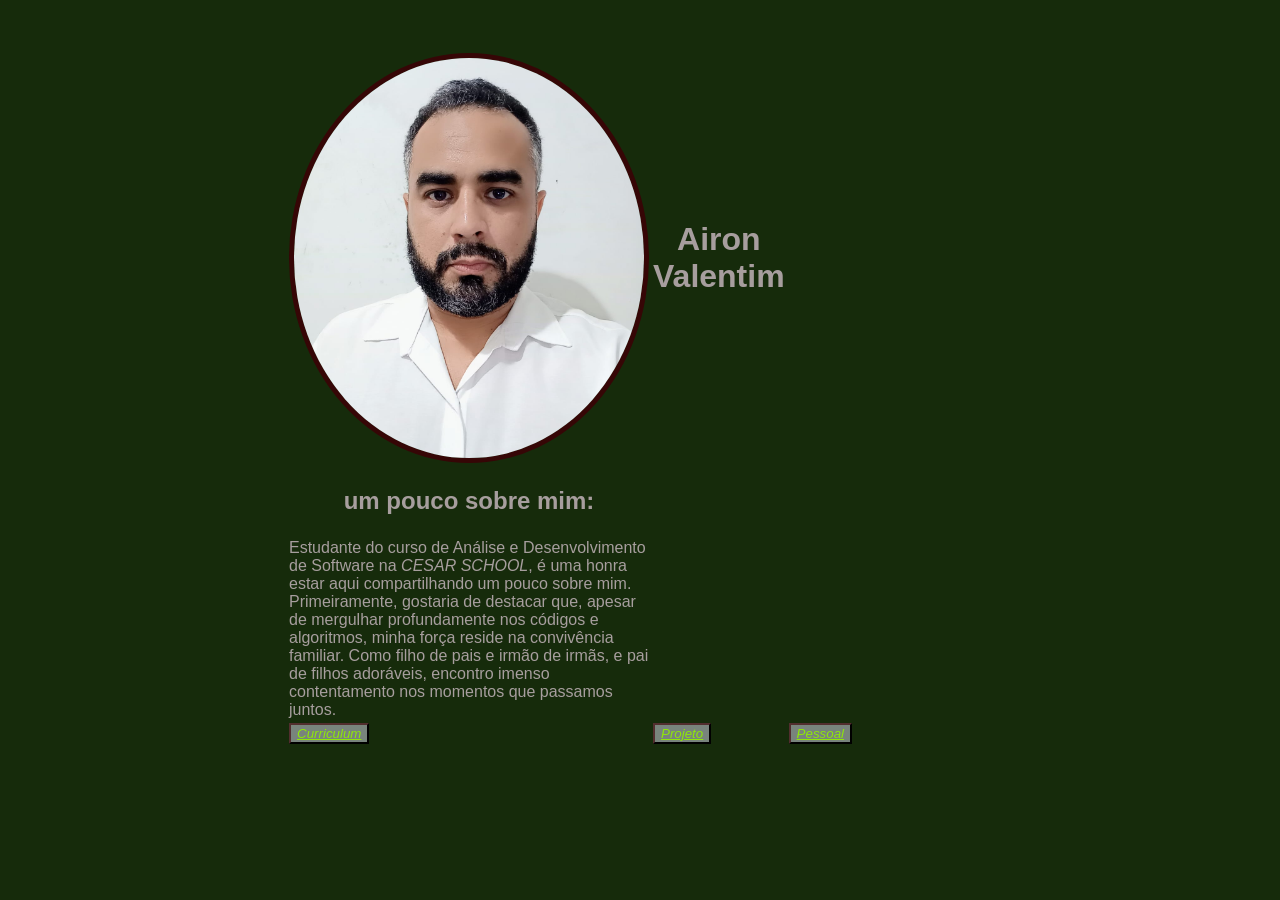
<file: index.html>
<!DOCTYPE html>
<html lang="pt-br">

<head>
    <meta charset="UTF-8">
    <meta name="viewport" content="width=device-width, initial-scale=1.0">
    <title>Portifólio Airon Valentim</title>


</head>

<header>
    <link rel="shortcut icon" href="Img/ico-portifolio.ico" type="image/x-icon">
    <link rel="stylesheet" href="css/style.css">
    <link rel="stylesheet" href="curriculum.html">
    <link rel="stylesheet" href="projeto.html">
</header>

<body>

    <div class="pai">
        <div class="filho">
            <table>

                    <tr>
                        <th> <img id="img_redonda" src="Img/Airon.jpg" alt="Imagem do Airon Valentim" height="300px"
                                width="250px">
                    
                            <td><h1>Airon Valentim</h1></td>
                        </th>
                        <tr>
                            <td><h2>um pouco sobre mim:</h2></td>
                        </tr>
                        <tr>
                            <td>
                                Estudante do curso de Análise e Desenvolvimento de Software na <i>CESAR SCHOOL</i>, é uma honra estar aqui compartilhando um pouco sobre mim.

                                Primeiramente, gostaria de destacar que, apesar de mergulhar profundamente nos códigos e algoritmos, minha força reside na convivência familiar. Como filho de pais e irmão de irmãs, e  pai de filhos adoráveis, encontro imenso contentamento nos momentos que passamos juntos.
                            
                            </td>
                        </tr>
                     </tr>

                     <tr>
                        
                        <td><button><a href="curriculum.html">Curriculum</a></button></td>
                        <td><button><a href="projeto.html">Projeto</a></button></td>
                        <td><button><a href="pessoal.html">Pessoal</a></button></td>
                     </tr>
          
            </table>
        </div>
    </div>

    

</body>

</html>
</file>
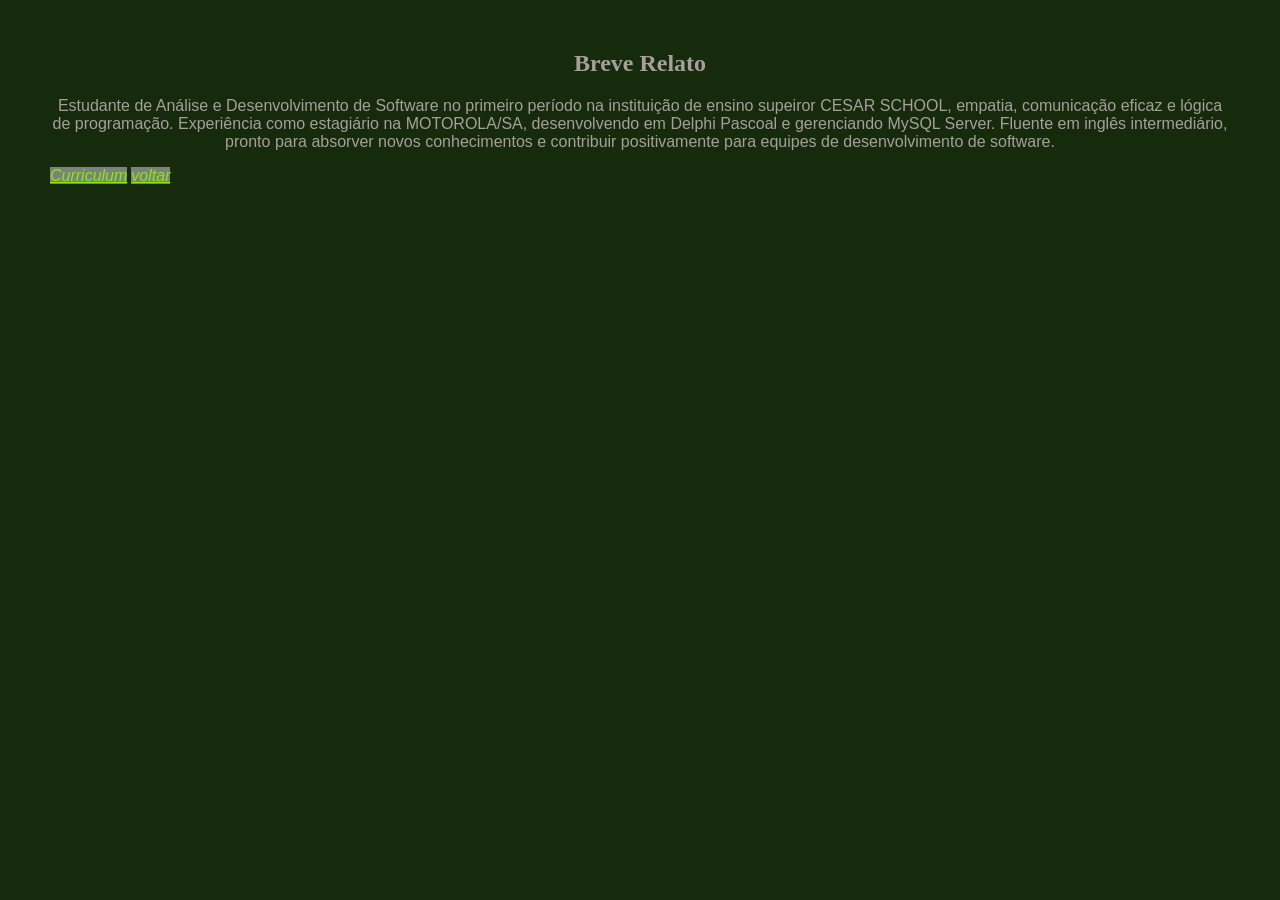
<file: curriculum.html>
<!DOCTYPE html>
<html lang="pt-br">
<head>
    <meta charset="UTF-8">
    <meta name="viewport" content="width=device-width, initial-scale=1.0">
    <title>Meu curriculum</title>
    <link rel="stylesheet" href="css/style.css">
   
</head>

<body>

    <h2>Breve Relato</h2>

    <p>
        Estudante de Análise e Desenvolvimento de Software no primeiro período na instituição de ensino supeiror CESAR SCHOOL, empatia, comunicação eficaz e lógica de programação. Experiência como estagiário na MOTOROLA/SA, desenvolvendo em Delphi Pascoal e gerenciando MySQL Server. Fluente em inglês intermediário, pronto para absorver novos conhecimentos e contribuir positivamente para equipes de desenvolvimento de software.</p>

    <a href="Curriculum/curriculum_vitae.htm">Curriculum</a>
  
    <a href="index.html">voltar</a>
</body>
</html>
</file>
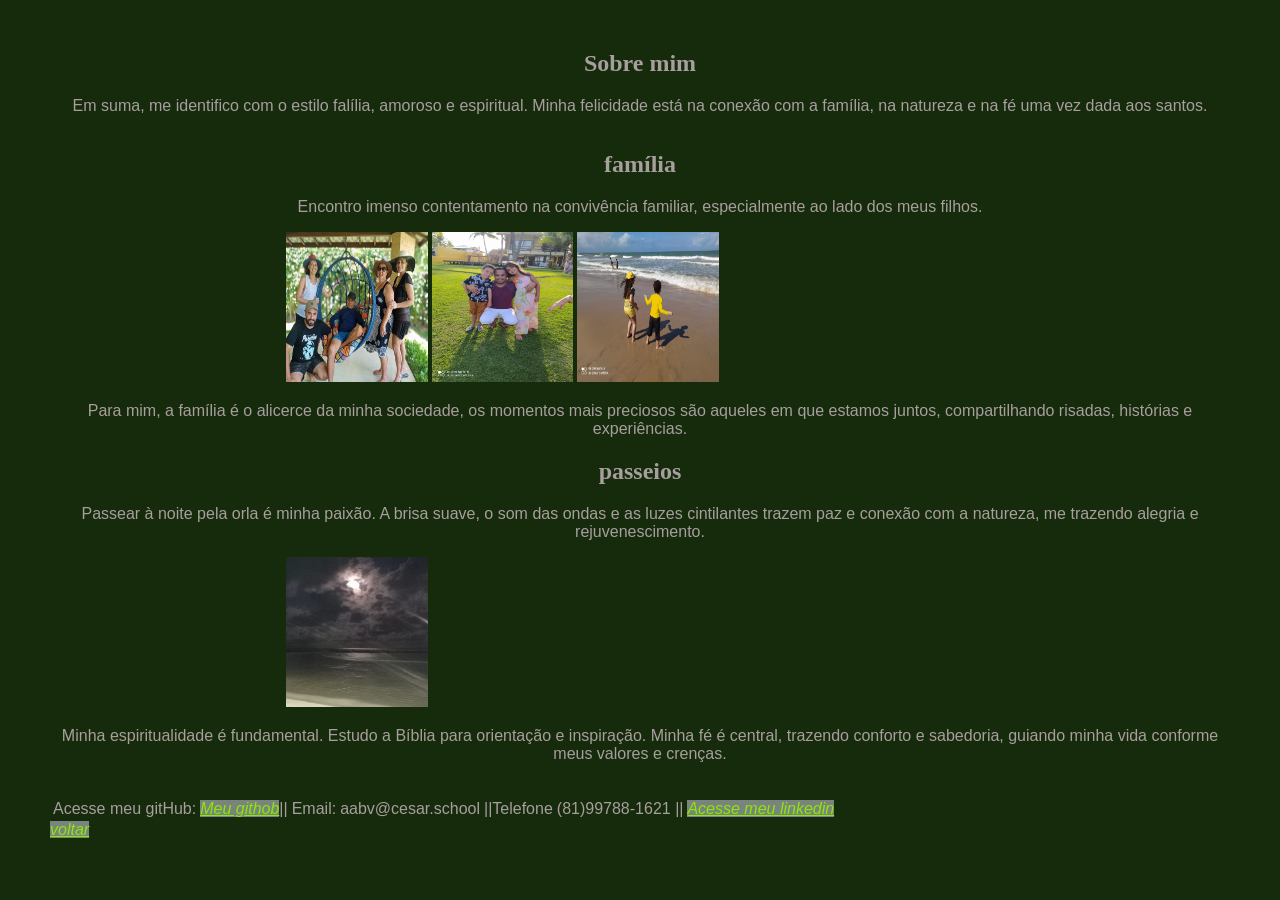
<file: pessoal.html>
<!DOCTYPE html>
<html lang="pt-br">

<head>
    <meta charset="UTF-8">
    <meta name="viewport" content="width=device-width, initial-scale=1.0">
    <title>Pagina Pessoal</title>
    <link rel="stylesheet" href="css/style.css">
    <link rel="stylesheet" href="index.html">
</head>

<body>
    <h2>Sobre mim</h2>

    <p>
        Em suma, me identifico com o estilo falília, amoroso e espiritual. Minha felicidade está na conexão com a família, na natureza e na fé uma vez dada aos santos.</p>

    <p>

    <h2>família</h2>
    <p>Encontro imenso contentamento na convivência familiar, especialmente ao lado dos meus filhos.</p>

    <div class="pai">

        <div class="filho">
            <img src="Img/Familia_base.jpg" alt="imagem da familia principal" height="150px" width="30%">
            <img src="Img/Nos_tres.jpg" alt="imagem Airon e filhos" height="150px" width="30%">
            <img src="Img/Filhos_costas.jpg" alt="filhos de Airon de vendo o mar" height="150px" width="30%">
           
        </div>

    </div>

    <p> Para mim, a família é o alicerce da minha sociedade, os momentos mais preciosos são aqueles em que estamos
        juntos, compartilhando
        risadas, histórias e experiências.</p>




    <h2>passeios</h2>
    <p>
        Passear à noite pela orla é minha paixão. A brisa suave, o som das ondas e as luzes cintilantes trazem paz e
        conexão com a natureza, me trazendo alegria e rejuvenescimento.</p>




    <div class="pai">

        <div class="filho">

            <img src="Img/orla.jpg" alt="imagem da praia a noite" height="150px" width="30%">
        </div>

    </div>
    <p>
        Minha espiritualidade é fundamental. Estudo a Bíblia para orientação e inspiração. Minha fé é central, trazendo
        conforto e sabedoria, guiando minha vida conforme meus valores e crenças.</p>



    <br>

    <footer>
        <form action="">
            <table>
                <tr>
                    <td><label for="Acesse meu gitHub">Acesse meu gitHub:</label></td>
                    <td><a href="https://github.com/">Meu githob</a>||</td>
                    <td><label for="Email">Email:</label></td>
                    <td><label for=""></label>aabv@cesar.school</td>
                    <td><label for="Telefone">||</label>Telefone</td>
                    <td><label for="numero"></label>(81)99788-1621 ||</td>
                    <td><a href="https://www.linkedin.com/in/airon-valentim-16004b10b/">Acesse meu linkedin</a></td>
                </tr>
            </table>

        </form>
    </footer>
    <a href="index.html">voltar</a>
</body>

</html>
</file>
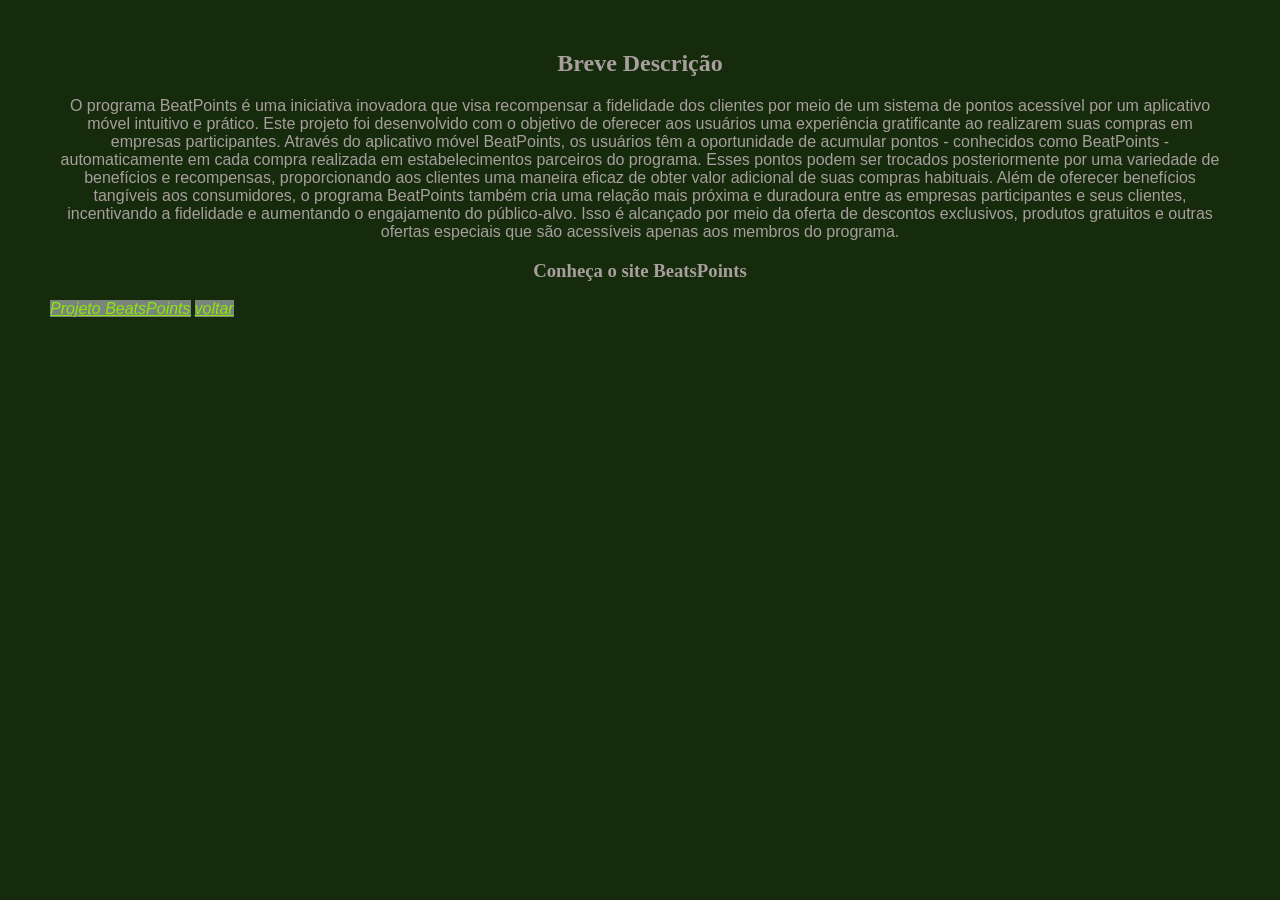
<file: projeto.html>
<!DOCTYPE html>
<html lang="pt-br">

<head>
    <meta charset="UTF-8">
    <meta name="viewport" content="width=device-width, initial-scale=1.0">
    <title>Descrição Projeto</title>
    <link rel="stylesheet" href="css/style.css">
    <link rel="stylesheet" href="index.html">
</head>

<body>
    <h2>Breve Descrição</h2>
    <p>
        O programa BeatPoints é uma iniciativa inovadora que visa recompensar a fidelidade dos clientes por meio de um
        sistema de pontos acessível por um aplicativo móvel intuitivo e prático. Este projeto foi desenvolvido com o
        objetivo de oferecer aos usuários uma experiência gratificante ao realizarem suas compras em empresas
        participantes.

        Através do aplicativo móvel BeatPoints, os usuários têm a oportunidade de acumular pontos - conhecidos como
        BeatPoints - automaticamente em cada compra realizada em estabelecimentos parceiros do programa. Esses pontos
        podem ser trocados posteriormente por uma variedade de benefícios e recompensas, proporcionando aos clientes uma
        maneira eficaz de obter valor adicional de suas compras habituais.

        Além de oferecer benefícios tangíveis aos consumidores, o programa BeatPoints também cria uma relação mais
        próxima e duradoura entre as empresas participantes e seus clientes, incentivando a fidelidade e aumentando o
        engajamento do público-alvo. Isso é alcançado por meio da oferta de descontos exclusivos, produtos gratuitos e
        outras ofertas especiais que são acessíveis apenas aos membros do programa.</p>

    <h3>Conheça o site BeatsPoints</h3>

    <a href="https://sites.google.com/cesar.school/wwwbeatpointscombr/p%C3%A1gina-inicial ">Projeto BeatsPoints</a>


    <a href="index.html">voltar</a>
</body>

</html>
</file>
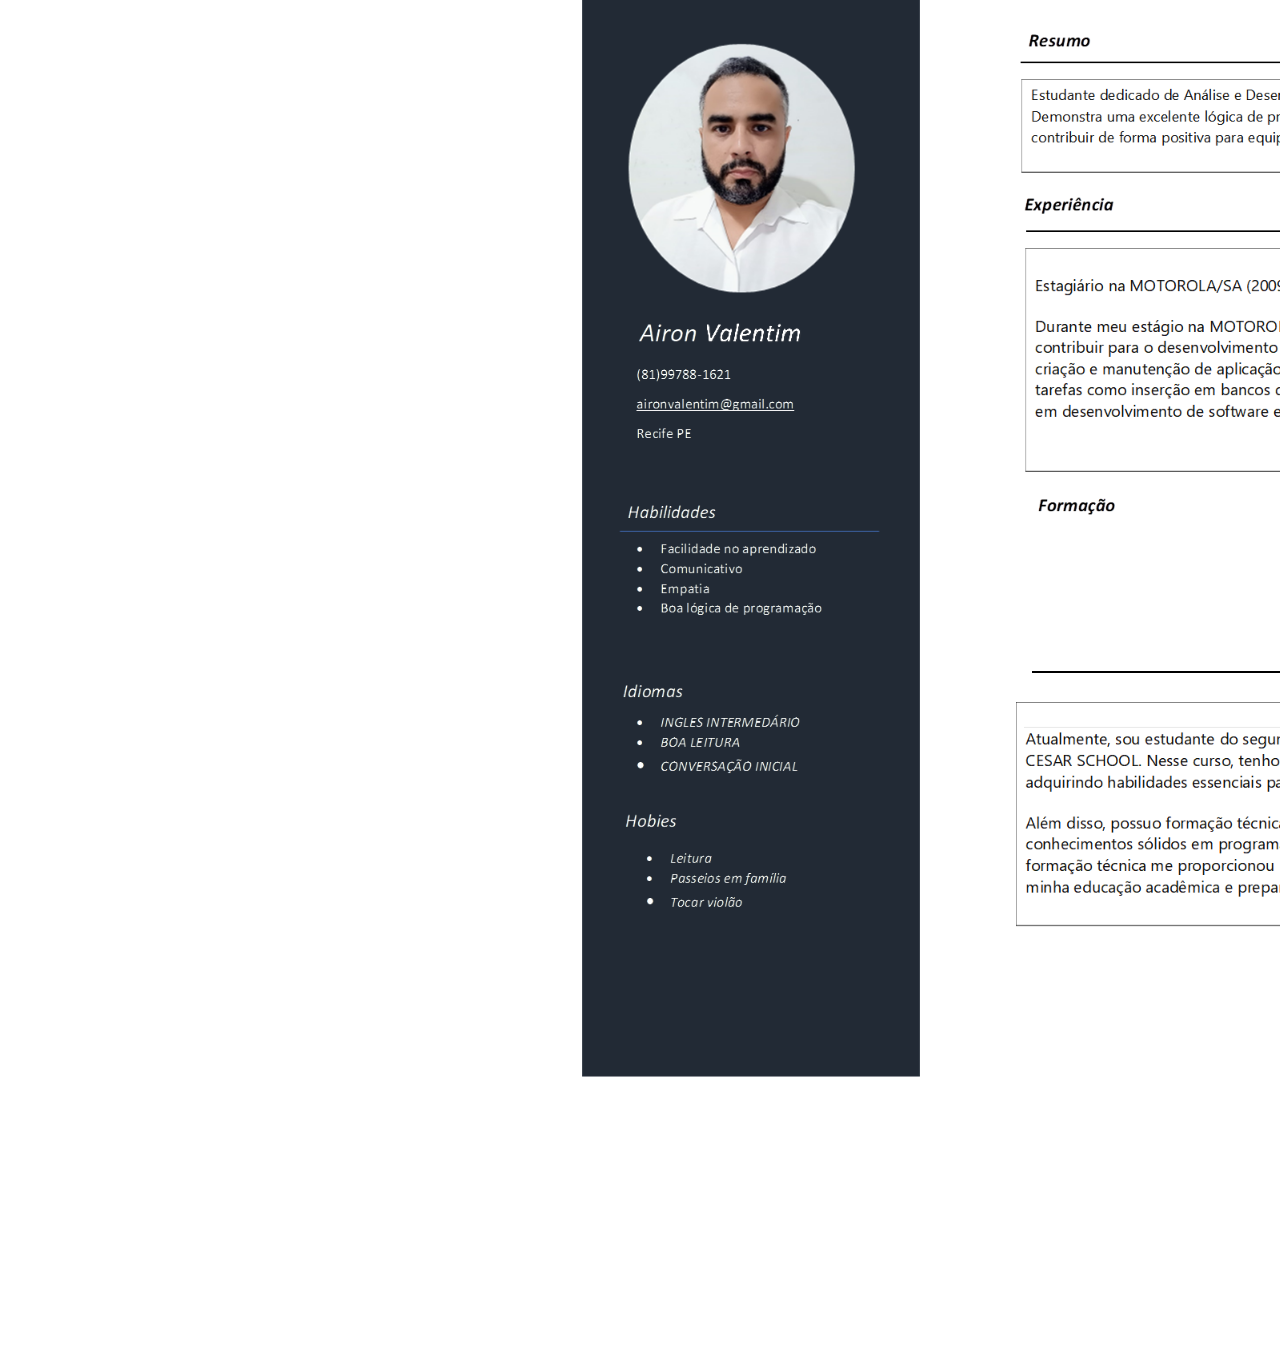
<file: Curriculum/curriculum_vitae.htm>
<html>

<head>
<meta http-equiv=Content-Type content="text/html; charset=windows-1252">
<meta name=Generator content="Microsoft Word 15 (filtered)">
<style>
<!--
 /* Font Definitions */
 @font-face
	{font-family:Wingdings;
	panose-1:5 0 0 0 0 0 0 0 0 0;}
@font-face
	{font-family:"Cambria Math";
	panose-1:2 4 5 3 5 4 6 3 2 4;}
@font-face
	{font-family:Calibri;
	panose-1:2 15 5 2 2 2 4 3 2 4;}
 /* Style Definitions */
 p.MsoNormal, li.MsoNormal, div.MsoNormal
	{margin-top:0cm;
	margin-right:0cm;
	margin-bottom:8.0pt;
	margin-left:0cm;
	line-height:107%;
	font-size:11.0pt;
	font-family:"Calibri",sans-serif;}
.MsoPapDefault
	{margin-bottom:8.0pt;
	line-height:107%;}
@page WordSection1
	{size:595.3pt 841.9pt;
	margin:70.85pt 3.0cm 70.85pt 3.0cm;}
div.WordSection1
	{page:WordSection1;}
 /* List Definitions */
 ol
	{margin-bottom:0cm;}
ul
	{margin-bottom:0cm;}
-->
</style>

</head>

<body lang=PT-BR link="#0563C1" vlink="#954F72" style='word-wrap:break-word'>

<div class=WordSection1>

<p class=MsoNormal align=center style='text-align:center'><span
style='position:relative;z-index:251659264'><span style='left:0px;position:
absolute;left:-56px;top:-52px;width:1932px;height:1403px'>

<table cellpadding=0 cellspacing=0 align=left>
 <tr>
  <td width=0 height=0></td>
  <td width=422></td>
  <td width=11></td>
  <td width=1></td>
  <td width=16></td>
  <td width=1313></td>
  <td width=76></td>
  <td width=93></td>
 </tr>
 <tr>
  <td height=37></td>
  <td rowspan=7 align=left valign=top><map name=MicrosoftOfficeMap0><area
  shape=Rect coords="56, 506, 332, 632" href="mailto:aironvalentim@gmail.com"></map><img
  border=0 width=338 height=1122 src="curriculum_vitae_arquivos/image001.png"
  usemap="#MicrosoftOfficeMap0"
  alt="Airon Valentim,(81)99788-1621&#13;&#10;aironvalentim@gmail.com&#13;&#10;Recife PE&#13;&#10;,Habilidades									,�	Facilidade no aprendizado&#13;&#10;�	Comunicativo&#13;&#10;�	Empatia&#13;&#10;�	Boa l�gica de programa��o&#13;&#10;&#13;&#10;,Habilidades									,Idiomas								,�	INGLES INTERMED�RIO&#13;&#10;�	BOA LEITURA&#13;&#10;�	CONVERSA��O INICIAL		&#13;&#10;,Hobies								,�	Leitura&#13;&#10;�	Passeios em fam�lia&#13;&#10;�	Tocar viol�o								&#13;&#10;"></td>
 </tr>
 <tr>
  <td height=660></td>
  <td></td>
  <td colspan=5 align=left valign=top><img width=1199 height=528
  src="curriculum_vitae_arquivos/image002.png"
  alt=" 	,Resumo								,Estudante dedicado de An�lise e Desenvolvimento de Software no segundo per�odo, com s�lidas habilidades em empatia, comunica��o eficaz e adaptabilidade. Demonstra uma excelente l�gica de programa��o e est� sempre aberto a mudan�as durante o curso de projetos. Pronto para absorver novos conhecimentos e contribuir de forma positiva para equipes de desenvolvimento de software.,Experi�ncia								"></td>
 </tr>
 <tr>
  <td height=19></td>
 </tr>
 <tr>
  <td height=2></td>
  <td colspan=3></td>
  <td colspan=2 align=left valign=top><img width=1111 height=2
  src="curriculum_vitae_arquivos/image003.png"></td>
 </tr>
 <tr>
  <td height=29></td>
 </tr>
 <tr>
  <td height=281></td>
  <td colspan=2></td>
  <td colspan=2 align=left valign=top><img width=1063 height=225
  src="curriculum_vitae_arquivos/image004.png"
  alt="Atualmente, sou estudante do segundo per�odo do curso de An�lise e Desenvolvimento de Sistemas na renomada institui��o de ensino superior CESAR SCHOOL. Nesse curso, tenho a oportunidade de aprofundar meus conhecimentos em diversas �reas da tecnologia da informa��o, adquirindo habilidades essenciais para o desenvolvimento de sistemas inovadores e eficientes.&#13;&#10;Al�m disso, possuo forma��o t�cnica em Desenvolvimento de Software Delphi Pascoal e MySQL Server. Durante esse curso t�cnico, adquiri conhecimentos s�lidos em programa��o utilizando a linguagem Delphi Pascoal, bem como habilidades com banco de dados MySQL Server. Essa forma��o t�cnica me proporcionou uma base s�lida em desenvolvimento de software e gerenciamento de banco de dados, complementando minha educa��o acad�mica e preparando-me para os desafios do mercado de trabalho na �rea de tecnologia.&#13;&#10;&#13;&#10;"></td>
 </tr>
 <tr>
  <td height=375></td>
 </tr>
</table>

</span></span>&nbsp;</p>

<p class=MsoNormal>&nbsp;</p>

</div>

</body>

</html>
</file>
<file: css/style.css>
.pai{

    
    display: flex;
    height: 100%;
    width: 80%;

}

.filho{

    height: 50%;
    width: 50%;
    margin: auto;

}


button, a{

   font-weight: 5000;
   font-style: italic;
   border-color: rgb(82, 46, 46);
   background-color: rgb(120, 132, 124);
   text-align: center;
   font-family: Arial, Helvetica, sans-serif;
   color: rgb(142, 230, 11);
   
}



img, p{
    display: inline-block;
}


body{
    margin: 50px;
    background-color: rgb(22, 43, 11);
}

td, p{
    color:  rgb(167, 158, 158);
    font-family: Arial, Helvetica, sans-serif;
}

h1, h2,h3, p{
    display: flex;
    justify-content: center;
    text-align: center;
    color: rgb(167, 158, 158);
}

#img_redonda{

    height: 400px;
    width: 350px;
    border-radius: 50%;
    border: 5px solid rgb(54, 6, 6);
    display: flex;
    

}
</file>
